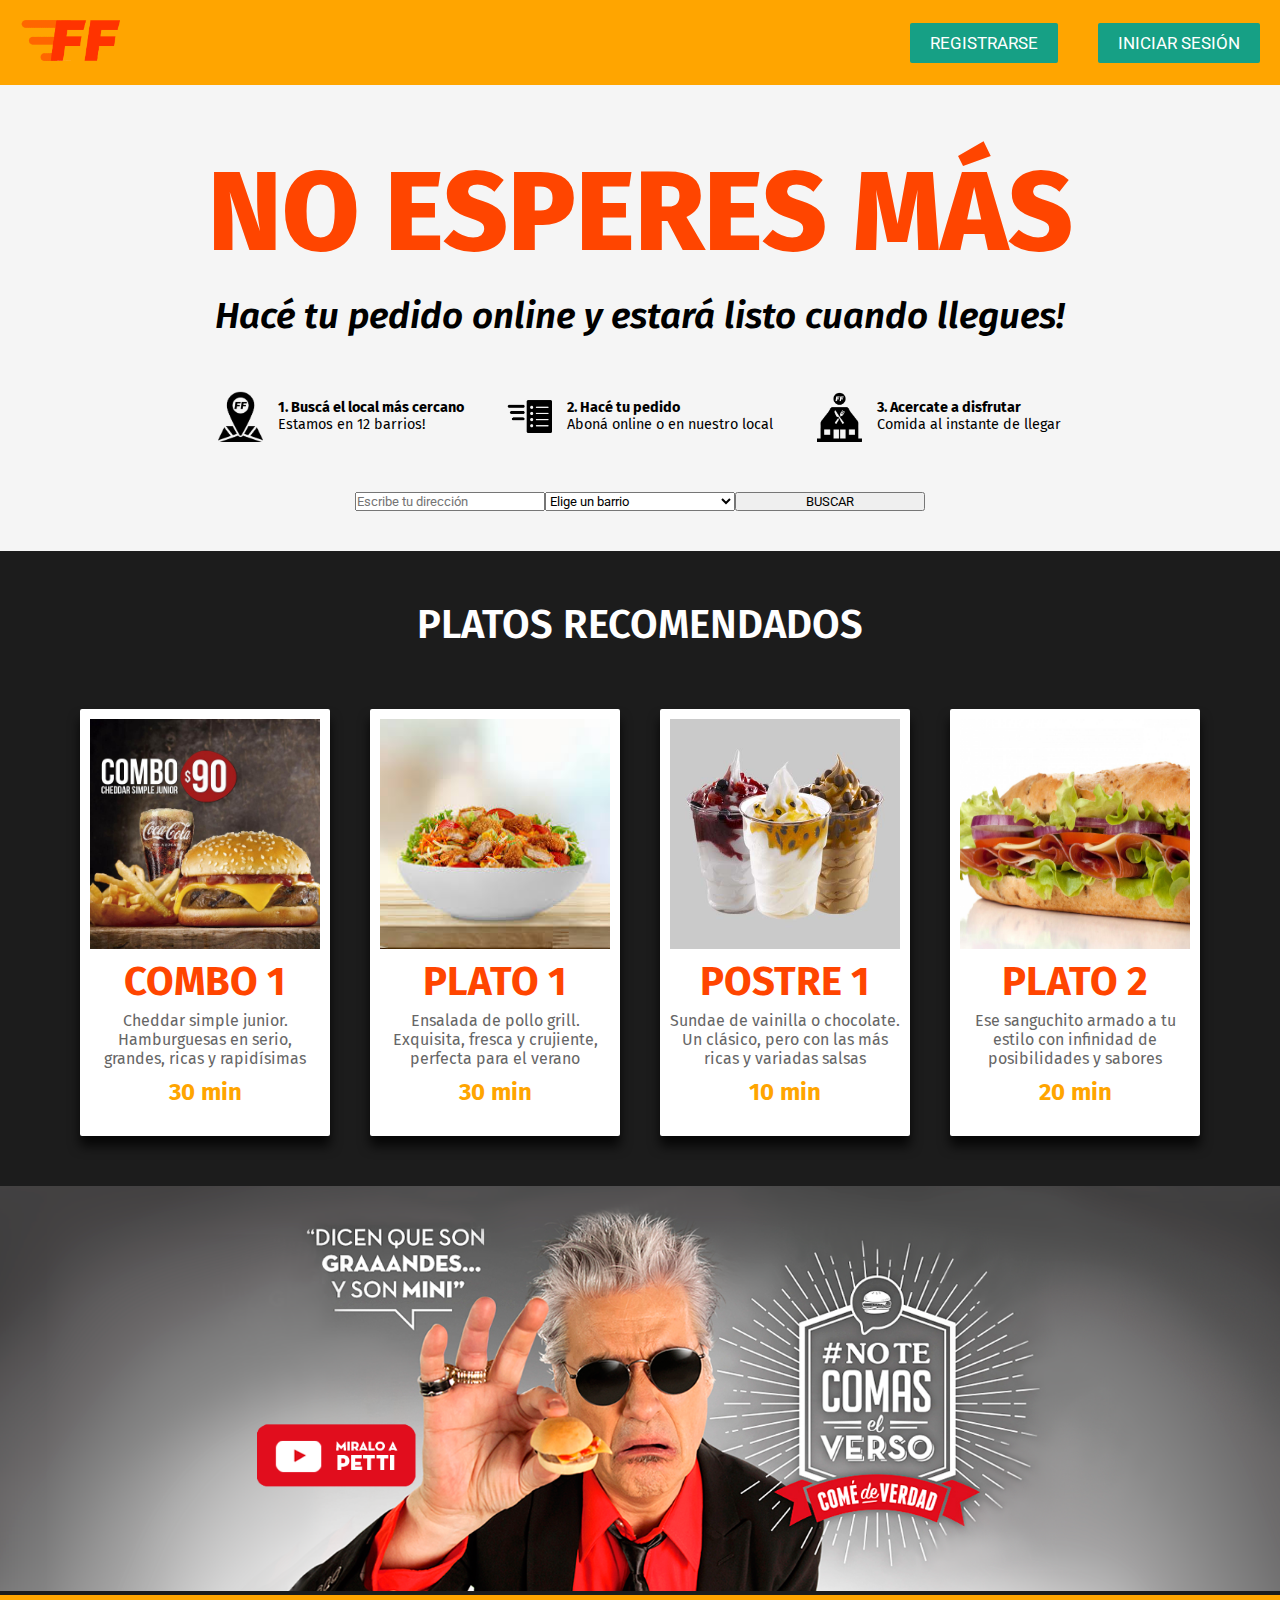
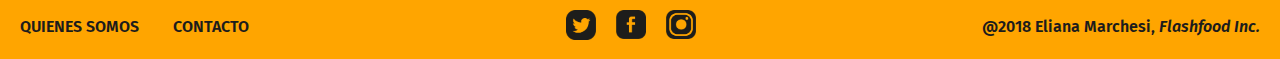
<file: index.html>
<!DOCTYPE html>
<html lang="es">
    <head>
        <meta charset="UTF-8">
        <meta name="viewport" content="width=device-width, initial-scale=1.0">
        <meta http-equiv="X-UA-Compatible" content="ie=edge">
        <title>FlashFood</title>
        <link rel=stylesheet href="css/estilo.css">
        <link rel="icon" type="image/png" href="imagenes/logo-ffcolor2.png" />
        <style>
            @import url('https://fonts.googleapis.com/css?family=Fira+Sans:100,100i,200,200i,300,300i,400,400i,500,500i,600,600i,700,700i,800,800i,900,900i&subset=latin-ext');
        </style>
        <style>
                @import url('https://fonts.googleapis.com/css?family=Roboto:400,400i,500,500i,700,700i,900,900i');
                </style>
    </head>
    <body>
        <div class="container">
            <header>
                <div class="logo"><a href="index.html"><img src="imagenes/logo-ffcolor.png" alt=""></a></div>
                <div class="usuario">
                        <ul>
                            <li id="button">REGISTRARSE</li>
                            <li id="button1">INICIAR SESIÓN</li>
                        </ul>
                        <div id="miModal" class="modal">
                            <div class="modal-contenido">
                                <span id="cerrar"><img src="imagenes/close.png" alt=""></span>
                                <form id="form-usuario" action="" method="post">
                                    <h4>REGISTRATE</h4>
                                    <p>¿Ya tenés una cuenta? <a id="link" style="color:dodgerblue">Iniciar sesión</a></p>
                                    <input type="text" placeholder="Nombre y Apellido" name="name" required>
                                    <input type="text" placeholder="E-mail" name="email" required>
                                    <input type="text" placeholder="Número de teléfono" name="telephone" required>
                                    <input type="password" placeholder="Crear contraseña" name="psw" required>
                                    <input type="password" placeholder="Repetir contraseña" name="psw-repeat" required>
                                    <input type="submit" name="signup_submit" value="Registrarme" />
                                <p>Al registrarte, aceptás los <br> <a href="#" style="color:dodgerblue">Términos y condiciones</a>.</p>
                                </form>
                            </div>
                          </div>
                        <div id="miModal1" class="modal">
                            <div class="modal-contenido">
                                <span id="cerrar1"><img src="imagenes/close.png" alt=""></span>
                                <form id="form-usuario" action="" method="post">   
                                    <h4>INICIÁ SESIÓN</h4>
                                    <p>¿Todavía no tenés una cuenta? <a id="link1" style="color:dodgerblue">Registrarse</a></p>
                                    <input type="text" placeholder="Email" name="email" required>
                                    <input type="password" placeholder="Contraseña" name="psw" required>
                                    <input type="submit" name="signin_submit" value="Iniciar sesión" />
                                    <p><a href="#" style="color:dodgerblue">¿Olvidaste tu contraseña?</a></p>
                                </form>
                            </div>
                        </div>
                </div>
            </header>
            <section>
                <div class="busqueda">
                    <h1>NO ESPERES MÁS</h1>
                    <h3>Hacé tu pedido online y estará listo cuando llegues!</h3>
                    <ul id="pasos">
                        <li>
                            <img src="imagenes/icon-gps.png" alt="">
                            <p><b>1. Buscá el local más cercano</b><br>Estamos en 12 barrios!</p>
                        </li>
                        <li>
                            <img src="imagenes/icon-list.png" alt="">
                            <p><b>2. Hacé tu pedido</b><br>Aboná online o en nuestro local</p>
                        <li>
                            <img src="imagenes/icon-restaurant2.png" alt="">
                            <p><b>3. Acercate a disfrutar</b><br>Comida al instante de llegar</p>
                        </li>
                    </ul>
                    <form action="" method="post">
                        <input type="text" placeholder="Escribe tu dirección">
                        <select name="ciudad">
                        <option selected value="0"> Elige un barrio </option>
                        <option value="1">Agronomía</option> 
                        <option value="2">Almagro</option> 
                        <option value="3">Caballito</option> 
                        <option value="4">Chacarita</option> 
                        <option value="5">Colegiales</option> 
                        <option value="6">Coghlan</option> 
                        <option value="7">Flores</option> 
                        <option value="8">Villa Crespo</option> 
                        <option value="9">Villa Urquiza</option> 
                        <option value="10">Villa del Parque</option> 
                        <option value="11">Palermo</option> 
                        <option value="12">Paternal</option> 
                        <option value="13">San Nicolás</option> 
                        <option value="14">Recoleta</option> 
                        </select>
                        <input type="submit" value="BUSCAR">
                    </form>
                   
                </div>
            </section>
            <section>
                    <h2>PLATOS RECOMENDADOS</h2>
                <ul id="platos-recomendados">
                    <li>
                        <img src="imagenes/mostaza-combo1.png" alt="">
                        <div class="nombre-plato">COMBO 1</div>
                        <p>Cheddar simple junior. Hamburguesas en serio, grandes, ricas y rapidísimas</p>
                        <div class="espera">30 min</div>
                    </li>
                    <li>
                        <img  src="imagenes/mostaza-plato1.jpg" alt="">
                        <div class="nombre-plato">PLATO 1</div>
                        <p>Ensalada de pollo grill.<br>Exquisita, fresca y crujiente, perfecta para el verano</p>
                        <div class="espera">30 min</div>
                    </li>
                    <li>
                        <img src="imagenes/mostaza-postre1.jpg" alt="">
                        <div class="nombre-plato">POSTRE 1</div>
                        <p>Sundae de vainilla o chocolate.<br>Un clásico, pero con las más ricas y variadas salsas</p>
                        <div class="espera">10 min</div>
                    </li>
                    <li>
                        <img src="imagenes/sandwich.jpg" alt="">
                        <div class="nombre-plato">PLATO 2</div>
                        <p>Ese sanguchito armado a tu estilo con infinidad de posibilidades y sabores</p>
                        <div class="espera">20 min</div>
                    </li>
                </ul>
                <aside>
                    <div class="publicidad"> <img width=100% src="imagenes/mostaza-publi1.png" alt=""></div>
                </aside>
            </section>
            <footer>
                <div class="contacto"> 
                    <ul>
                        <li><a href="quienes/quienes-somos.html">QUIENES SOMOS</a></li>
                        <li><a href="">CONTACTO</a></li>
                    </ul>
                </div>
                <div class="redes">
                    <a href="" class="icon-redes"><img src="imagenes/redes-instagram.png" alt=""></a>
   					<a href="" class="icon-redes"><img src="imagenes/redes-facebook.png" alt=""></a>
   					<a href="" class="icon-redes"><img src="imagenes/redes-twitter.png" alt=""></a>
                </div>
                <div class="footer-text"><p>@2018 Eliana Marchesi, <i>Flashfood Inc.</i> </p></div>
            </footer>
        </div>
        <script src="javascript/jsmodal.js"></script>
    </body>
</html>
</file>
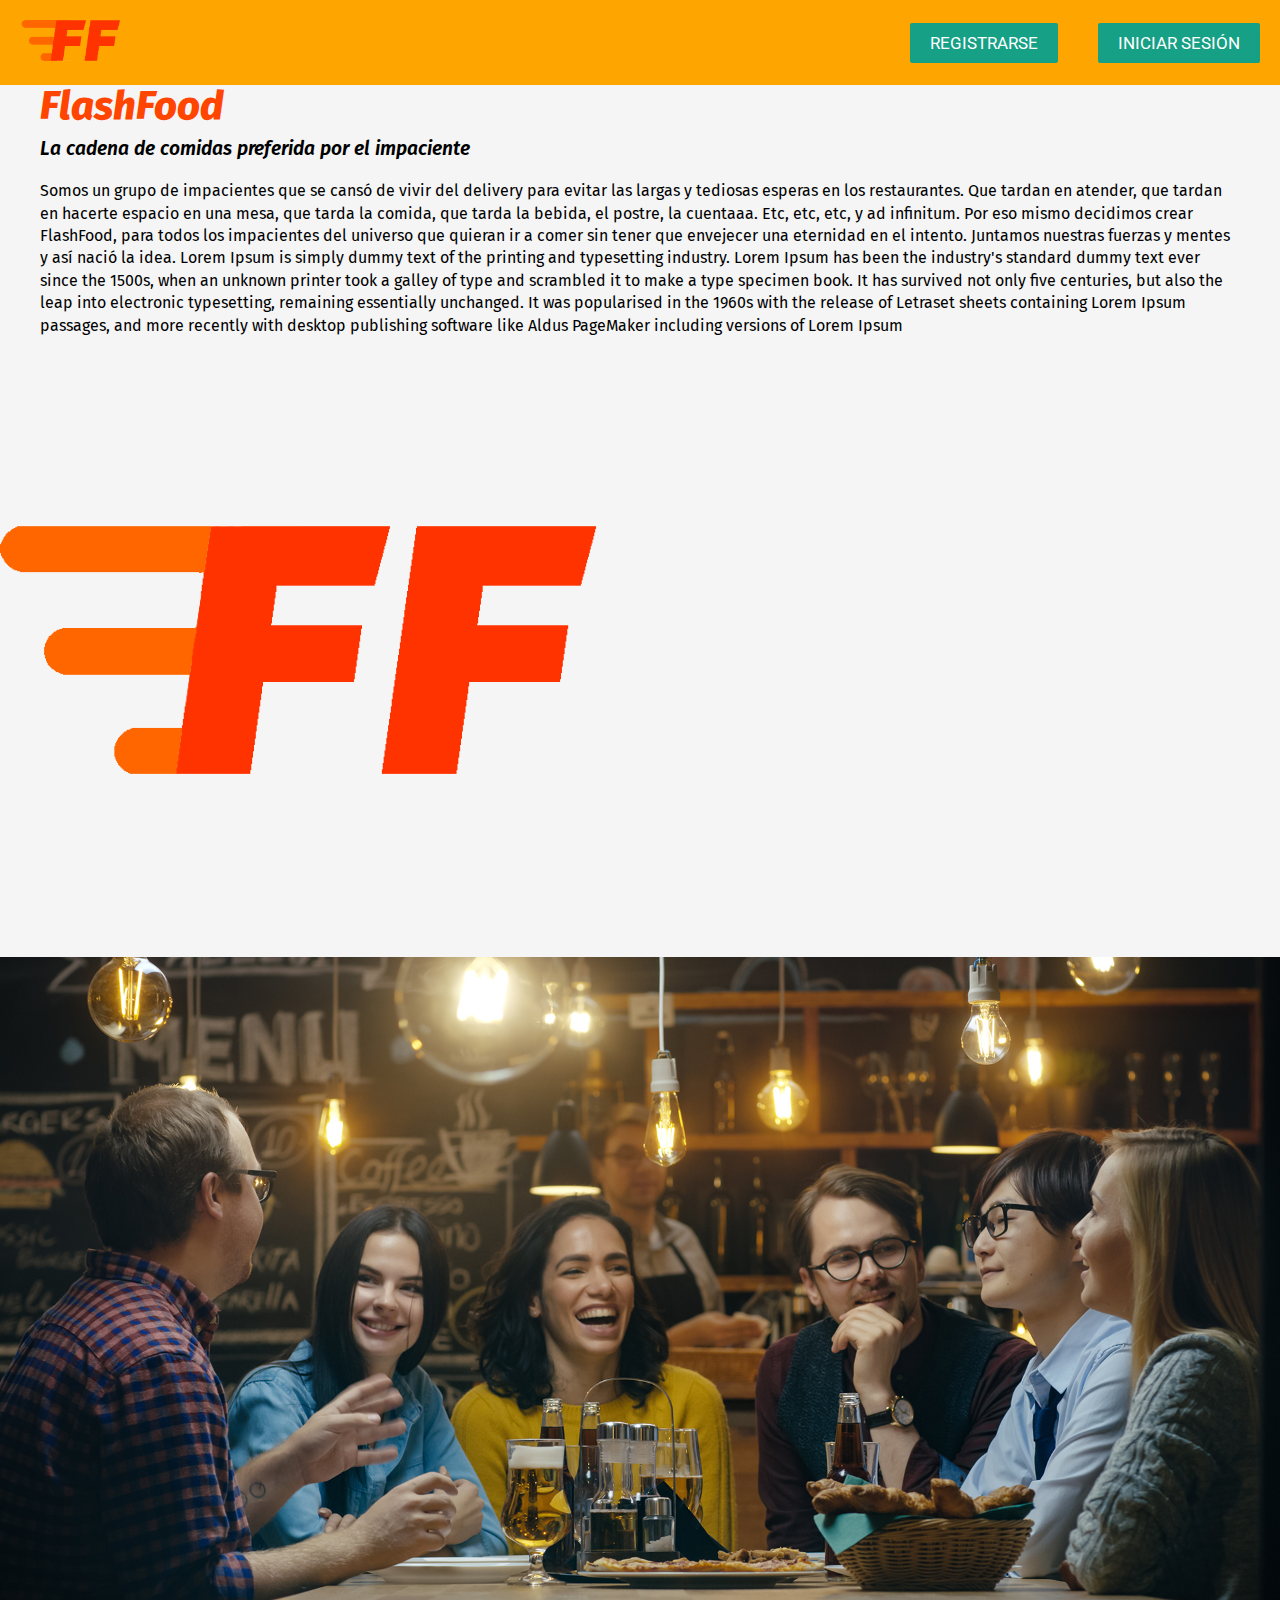
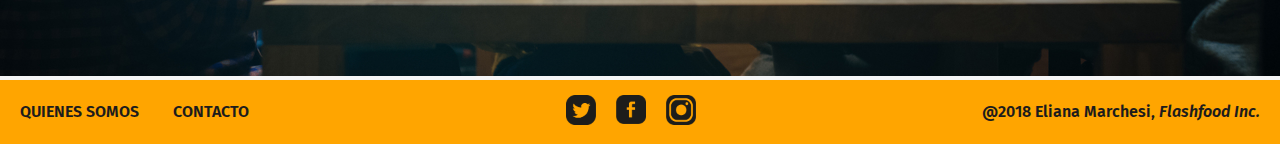
<file: quienes/quienes-somos.html>
<!DOCTYPE html>
<html lang="es">
    <head>
        <meta charset="UTF-8">
        <meta name="viewport" content="width=device-width, initial-scale=1.0">
        <meta http-equiv="X-UA-Compatible" content="ie=edge">
        <title>FlashFood - Quiénes somos</title>
        <link rel=stylesheet href="../css/estilo.css">
        <link rel="icon" type="image/png" href="../imagenes/logo-ffcolor2.png" />
        <style>
            @import url('https://fonts.googleapis.com/css?family=Fira+Sans:100,100i,200,200i,300,300i,400,400i,500,500i,600,600i,700,700i,800,800i,900,900i&subset=latin-ext');
        </style>
        <style>
                @import url('https://fonts.googleapis.com/css?family=Roboto:400,400i,500,500i,700,700i,900,900i');
                </style>
    </head>
    <body>
        <div class="container">
            <header>
                <div class="logo"><a href="../index.html"><img src="../imagenes/logo-ffcolor.png" alt=""></a></div>
                <div class="usuario">
                        <ul>
                            <li id="button">REGISTRARSE</li>
                            <li id="button1">INICIAR SESIÓN</li>
                        </ul>
                        <div id="miModal" class="modal">
                            <div class="modal-contenido">
                                <span id="cerrar"><img src="../imagenes/close.png" alt=""></span>
                                <form id="form-usuario" action="" method="post">
                                    <h4>REGISTRATE</h4>
                                    <p>¿Ya tenés una cuenta? <a id="link" style="color:dodgerblue">Iniciar sesión</a></p>
                                    <input type="text" placeholder="Nombre y Apellido" name="name" required>
                                    <input type="text" placeholder="E-mail" name="email" required>
                                    <input type="text" placeholder="Número de teléfono" name="telephone" required>
                                    <input type="password" placeholder="Crear contraseña" name="psw" required>
                                    <input type="password" placeholder="Repetir contraseña" name="psw-repeat" required>
                                    <input type="submit" name="signup_submit" value="Registrarme" />
                                <p>Al registrarte, aceptás los <br> <a href="#" style="color:dodgerblue">Términos y condiciones</a>.</p>
                                </form>
                            </div>
                          </div>
                        <div id="miModal1" class="modal">
                            <div class="modal-contenido">
                                <span id="cerrar1"><img src="../imagenes/close.png" alt=""></span>
                                <form id="form-usuario" action="" method="post">   
                                    <h4>INICIÁ SESIÓN</h4>
                                    <p>¿Todavía no tenés una cuenta? <a id="link1" style="color:dodgerblue">Registrarse</a></p>
                                    <input type="text" placeholder="Email" name="email" required>
                                    <input type="password" placeholder="Contraseña" name="psw" required>
                                    <input type="submit" name="signin_submit" value="Iniciar sesión" />
                                    <p><a href="#" style="color:dodgerblue">¿Olvidaste tu contraseña?</a></p>
                                </form>
                            </div>
                        </div>
                </div>
            </header>
            <section id="quienes">
                <div class="info-historia">
                    <p class="titulo"><i>FlashFood</i>
                    <p class="subt"><i>La cadena de comidas preferida por el impaciente</i></p>
                    <p>Somos un grupo de impacientes que se cansó de vivir del delivery para evitar las largas y tediosas esperas en los restaurantes. Que tardan en atender, que tardan en hacerte espacio en una mesa, que tarda la comida, que tarda la bebida, el postre, la cuentaaa. Etc, etc, etc, y ad infinitum. Por eso mismo decidimos crear FlashFood, para todos los impacientes del universo que quieran ir a comer sin tener que envejecer una eternidad en el intento.
                    Juntamos nuestras fuerzas y mentes y así nació la idea. Lorem Ipsum is simply dummy text of the printing and typesetting industry. Lorem Ipsum has been the industry's standard dummy text ever since the 1500s, when an unknown printer took a galley of type and scrambled it to make a type specimen book. It has survived not only five centuries, but also the leap into electronic typesetting, remaining essentially unchanged. It was popularised in the 1960s with the release of Letraset sheets containing Lorem Ipsum passages, and more recently with desktop publishing software like Aldus PageMaker including versions of Lorem Ipsum
                    </p>
                </div>
                <div class="biglogo"><img src="../imagenes/logo-ffcolor1.png" alt=""> </div>
                <div class="info-imagen">                
                    <img src="../imagenes/amigos.jpg">
                </div>
            </section>






            <footer>
                <div class="contacto"> 
                    <ul>
                        <li><a href="">QUIENES SOMOS</a></li>
                        <li><a href="">CONTACTO</a></li>
                    </ul>
                </div>
                <div class="redes">
                    <a href="" class="icon-redes"><img src="../imagenes/redes-instagram.png" alt=""></a>
   					<a href="" class="icon-redes"><img src="../imagenes/redes-facebook.png" alt=""></a>
   					<a href="" class="icon-redes"><img src="../imagenes/redes-twitter.png" alt=""></a>
                </div>
                <div class="footer-text"><p>@2018 Eliana Marchesi, <i>Flashfood Inc.</i> </p></div>
            </footer>
        </div>
        <script src="../javascript/jsmodal.js"></script>
    </body>
</html>
</file>
<file: css/estilo.css>
*{
    padding: 0px;
    margin: 0px;
    box-sizing: border-box;
}
*:focus {
    outline: none;
}
body{
    background-color:#1C1C1C;
    font-family: 'Fira Sans', sans-serif;
}
.container {
    display: flex;
    flex-flow: column nowrap;
}
h1{
    font-size: 700%;
    margin-bottom: 0;
    margin-top: 3;
    font-weight: 800;
    color: orangered
}
h3{
    font-size:230%;
    font-style: italic;
    
    margin-top: 10pt;
    margin-bottom: 40px;
    font-weight: 600;
}
h2 {
    color: white;
    font-size: 30pt;
    font-weight: 600;
    text-align: center; 
    margin: 30px;
    padding: 20px 0 0 0;
}
h4 {
    color: orangered;
    font-size:35pt;
    font-weight: 800;
    margin-top: 30px;
}
header { 
    display: flex;
    flex-flow: row nowrap;
    flex: 1 1 auto;
    align-items: center;
    background: orange;
    font-family: 'Roboto', sans-serif;
    font-size: 13pt;
}
    .logo {
        padding: 20px;
        flex: 1 1 auto;
    }
        .logo img{
            width: 100px;
        
        }
    .usuario ul{
        display: flex;
        flex-flow: row wrap;
        flex: 3 1 auto;
        text-transform: uppercase;
        font-weight: 400;
        
    }
    
        .usuario li{
            list-style-type: none;
            padding: 20px;
            margin: 20px;
            text-align: center;
            padding: 10px 20px;
            color: #FFF;
            background-color: #16a085;
            border: none;
            border-radius: 2px;
            text-decoration: none;
            display: block;
            cursor: pointer;           
            transition: 0.1s ease;
        }           
            .usuario li:hover,
            .usuario li:focus {
                opacity: 1;
                box-shadow: 0 4px 6px rgba(0, 0, 0, 0.4);
                transition: 0.1s ease;
            }
                .usuario li:active {
                  opacity: 1;
                  box-shadow: 0 1px 2px rgba(0, 0, 0, 0.4);
                  transition: 0.1s ease;
                }
footer {
    flex: 1 1 auto;
    display: flex;
    flex-flow: row nowrap;
    background: orange;
    align-items: center;
    font-family: 'Fira Sans', sans-serif;
    justify-content: space-between;
    padding: 5px 20px 5px 20px;
    
}
    .contacto ul{
        list-style: none;
        flex: 1 1 auto;
        
    }
        .contacto li {
            display: inline-flex;
            font-size: 12pt;
            margin-right: 30px;
            
            
        }
        .contacto li a {
            text-decoration: none;
            font-family: 'Fira Sans', sans-serif;
            font-weight: 600;
            color: #1C1C1C;
        }

    .footer-text {
        display: flex;
        flex: 1 1 auto;
        flex-flow: row-reverse;
        font-size: 100%;
        color: #1C1C1C;
        font-weight: 600;
        

    }
    .redes {
        display: flex;
        flex: 1 1 auto;
        flex-flow: row-reverse;
    }
        .icon-redes img{ 
            width: 30px;
            margin: 10px 10px;
        }
section {
    display: flex;
    flex-flow: column nowrap;
    flex: 1 1 auto;
}
/*estilo de la section busqueda*/
.busqueda {
    flex: 1 1 auto;
    display: flex;
    flex-flow: column nowrap;
    background-color: whitesmoke;
    align-items: center;
    padding: 60px 0 40px 0;
}
form {
    display: flex;
    flex: 1 1 auto;
    flex-flow: row wrap;
    padding: 50px 0 0 0;
}
    form input, select{
    width: 190px;
    font-family: 'Roboto', sans-serif;
    }

#pasos {
    display: inline-flex;
    flex-flow: row nowrap;
    flex: 1 1 20%;
    margin-top: 1%;
    margin-left: 15%;
    margin-right: 15%;
    justify-content: center;
    align-items: center;
    
}
#pasos ul {
    display: flex;
    flex-flow: row wrap;
    justify-content: center;
    align-items: center;
}

#pasos li {
    display: inline-flex;
    flex: 1 1 70%;
    list-style: none;
    font-size: 90%;
    font-weight: 400;
    justify-content: center;
    align-items: center;
}
#pasos li img {
    width: 15%;
    height: 15%;
}

#pasos li p {
    margin-left: 15px;
}

/*estilo de la section restaurantes mas elegidos*/
#platos-recomendados{
    flex: 1 1 auto;
    flex-flow: row wrap;
    display: flex;
    list-style-type: none;
    text-align: center;
    padding: 30px;
    justify-content: center;
}

#platos-recomendados li{
    display: inline-block;
    margin: 0 20px 20px 20px;
    width:250px;
    padding: 10px;
    color: #666;
    background-color: white;
    text-decoration: none;
    font-weight: 400;
    border-radius: 2px;
    box-sizing: border-box;
    box-shadow: 0 10px 12px rgba(0, 0, 0, 0.8);
}
    #platos-recomendados li img{
    width: 230px;
    height: 230px;
    }
.nombre-plato{
    font-weight: 700;
    font-size: 30pt;
    color: orangered;
    margin: 5px;
}
.espera {
    font-weight: 700;
    font-size: 18pt;
    color: orange;
    margin: 10px 5px 20px 5px;
    
}

/*FALTA PONER EL ESTILO DEL ASIDE, CLASS PUBLICIDAD*/

/*sign up form modal, rosini*/
.modal {
    display: none; /* oculta el modal de manera predeterminada */
    position: fixed; /* lo mantiene en su lugar */
    z-index: 1; /* lo posiciona una capa mas arriba */
    left: 0;
    top: 0;
    width: 100%; /* ocupa todo el ancho */
    height: 100%; /* ocupa todo el alto */
    overflow: auto; 
    background-color: rgb(0,0,0); 
    background-color: rgba(0,0,0,0.4); 
}

/* Contenido del modal o la caja como tal */
.modal-contenido {
    margin: 4% auto; /* 15% desde arriba y el centro */
    padding: 20px;
    width: 40%; /* puede ser menos o mas dependiendo del tamaño que le quieran dar a la caja modal */
    font-family: 'Fira Sans', sans-serif;
    
}


/* La X para cerrar el modal */
#cerrar img{
    width: 30px;
    float: right;
    transition: 0.1s ease;
    cursor: pointer;
}

#cerrar img:hover, #cerrar:focus {
    /*color: black;
    text-decoration: none;
    cursor: pointer;*/
    border-radius: 6px;
    opacity: 0.8;
    box-shadow: 0 2px 4px rgba(0, 0, 0, 0.4);
    transition: 0.1s ease;
}
#cerrar img:active  {
        opacity: 1;
        box-shadow: 0 1px 2px rgba(0, 0, 0, 0.4);
        transition: 0.1s ease;
        border-radius: 6px;
    }

/* La X para cerrar el modal1 */
#cerrar1 img{
    width: 30px;
    float: right;
    transition: 0.1s ease;
    cursor: pointer;
}

#cerrar1 img:hover, #cerrar:focus {
    /*color: black;
    text-decoration: none;
    cursor: pointer;*/
    border-radius: 6px;
    opacity: 0.8;
    box-shadow: 0 2px 4px rgba(0, 0, 0, 0.4);
    transition: 0.1s ease;
}
#cerrar1 img:active  {
        opacity: 1;
        box-shadow: 0 1px 2px rgba(0, 0, 0, 0.4);
        transition: 0.1s ease;
        border-radius: 6px;
    }





/*estilo del sign up, sing in, form*/
#form-usuario {
    position: relative;
    margin:4% auto;
    display: flex;
    flex-flow: column wrap;
    flex: 1 1 auto;
    align-items: center;
    background-color: whitesmoke;
    width: 400px;
    border-radius: 2px;
    padding: 10px 10px 30px 10px;
    box-sizing: border-box;
    box-shadow: 0 2px 4px rgba(0, 0, 0, 0.4)
}
#form-usuario p {
    margin: 0 0 15px 0;
    font-size: 11pt;
    line-height: 15pt;
    text-align: center;
}
#form-usuario input[type="text"], input[type="password"] {
    display: block;
    margin-top: 8pt;
    text-align: left;
    font-size: 11pt;
    width: 220px;
    -moz-box-sizing: border-box;
    box-sizing: border-box;
    background: none;
    border: none;
    border-bottom: 1px solid #AAA;
    padding: 4px;
    transition: 0.2s ease;
}
#form-usuario input[type="text"]:focus, input[type="password"]:focus {
      border-bottom: 2px solid #16a085;
      color: #16a085;
      transition: 0.2s ease;
}
#form-usuario input[type="submit"] {
    margin-top: 28px;
    margin-bottom: 10px;
    padding: 10px;
    background: #16a085;
    border: none;
    border-radius: 2px;
    color: #FFF;
    font-family: 'Roboto', sans-serif;
    font-weight: 400;
    font-size: 13pt;
    text-transform: uppercase;
    transition: 0.1s ease;
    cursor: pointer;
  }
  
  input[type="submit"]:hover,
  input[type="submit"]:focus {
    opacity: 0.8;
    box-shadow: 0 2px 4px rgba(0, 0, 0, 0.4);
    transition: 0.1s ease;
  }
  
  input[type="submit"]:active {
    opacity: 1;
    box-shadow: 0 1px 2px rgba(0, 0, 0, 0.4);
    transition: 0.1s ease;
  }

#link, #link1 {
    cursor: pointer;
}

/*estilo de busqueda locales*/
#resultados {
    flex: 1 1 auto;
    display: flex;
    flex-flow: row nowrap;
    background-color: whitesmoke;
    padding: 20px;
}
#restaurantes {
    flex: 1 1 auto;
    display: flex;
    flex-flow: row nowrap;
    height: 500px;
    margin: 20px;
}
h5 {
    font-size: 15pt;
    color: whitesmoke;
    margin: -20px -20px 30px -20px;
    background-color: orangered;
    padding: 20px;
}
    .filtros {
        padding: 20px;
        background-color: whitesmoke;
        border-radius: 2px;
        box-sizing: border-box;
        box-shadow: 0 10px 12px rgba(0, 0, 0, 0.8);
    }
    .filtros div + div {
        margin-top: 15pt;
    }
    .restaurante {
        padding: 20px;
        border: 1px solid black;
        background-color: whitesmoke;
        width: 1200px;
        margin: 0 0 0 20px;
        border-radius: 2px;
        box-sizing: border-box;
        box-shadow: 0 10px 12px rgba(0, 0, 0, 0.8);
        
    }
/*estilo para menu del restaurante*/
#restauranteElegido {
    display: flex;
    flex-flow: row wrap;
    flex: 1 1 auto;
    background-color: whitesmoke;
    padding: 20px;
    
}
.info-texto {
    background-color: whitesmoke;
    color: white;
    display: inline-flex;
    flex-flow: row nowrap;
    flex: 1 1 30%;
    align-items: baseline;
    padding: 20px 20px 10px 20px;
    margin-left: 20px;
    margin-right: 20px;
    background-color: orangered;
    justify-content: space-between;
    width: 100%;
    border-radius: 2px; 
    box-shadow: 0 10px 8px rgba(0, 0, 0, 0.4);
}
.nombre-sucursal{
    font-size: 200%;
    font-weight: 700;
    width: 40%;
    flex: 1 1 auto;
}
#restauranteElegido .espera{
    font-size: 100%;
    font-weight: 700;
    flex: 1 1 auto;
    width: 20%;
    color: white;
    
}
.direccion {
    flex: 1 1 auto;
    font-size:140%;
    width: 40%;
}

.info-mapa iframe{
    display: flex;
    flex-flow: column;
    width: 100%;
    height: 270px;
    flex: 1 1 auto;
    margin-left: 20px;
}

#promos {
    display: flex;
    flex-flow: column nowrap;
    flex: 1 1 auto;
    background-color: white;
    border-radius: 2px; 
    box-shadow: 0 10px 8px rgba(0, 0, 0, 0.4);
    /*width: 400px;*/
    margin-left: 60px;
    margin-right: 20px;
    
}

#promos ul {
    display: flex;
    flex-flow: row wrap;
    flex: 1 1 20%;
    
}
#promos ul li{
    display: flex;
    flex-flow: column wrap;
    flex: 1 1 20%;
    margin: 20px;
    color: #666;
    text-decoration: none;
}
#platopop {
    display: flex;
    flex-flow: column nowrap;
    flex: 1 1 20%;
    text-align: center;
    align-items: center;
}
#platopop img {
    flex: 1 1 auto;
    width: 160px;
    height: 160px;
}
#platopop .plato {
    flex: 1 1 auto;
    font-size: 15pt;
    font-weight: 600;
    margin-top: 5px;
}
#platopop p {
    flex: 1 1 auto;
    font-size: 90%;
}
#platopop p.condicion {
    color: orangered;
    font-weight: 600;
    line-height: 200%;
    font-size: 150%;
}
h6 {
    font-size: 15pt;
    color: white;
    background-color: orangered;
    padding: 10px 10px 10px 20px;
    border-top-left-radius: 2px; 
    border-top-right-radius: 2px; 
}


/*menu desplegable*/

#carousel {
    border:solid 1px rgba(0, 0, 0, 0.3);
    border-radius:2px;
    box-shadow:0 0 0 4px rgba(125,125,125,0.1);
    margin:40px 30px;
    overflow:hidden;
    padding:0;
    position:relative;
    width:auto;
    
}

/* navigation items */
#carousel .navigation {
    background:rgba(0,0,0,0.5);
    color:rgba(255, 255, 255, 0.884);
    display:block;
    font-size:3em;
    height:280px;
    padding-top:100px;
    position:absolute;
    text-align:center;
    text-shadow:rgba(0,0,0,0.1) 0 0 2px;
    width: 75px;
    -moz-transition:all 0.4s;
    -ms-transition:all 0.4s;
    -webkit-transition:all 0.4s;
    -o-transition:all 0.4s;
    transition:all 0.4s;
    text-decoration: none;
}

#carousel:hover .navigation {
    background:rgba(0,0,0,0.3);
    color:rgba(255,255,255,0.8);
    text-shadow:rgba(0,0,0,0.7) 0 0 2px;
}

#carousel .navigation:hover {
    background:rgba(0,0,0,0.5);
}

#carousel .previous {
    left:0;
}

#carousel .next {
    right:0;
}

/* carousel container */
#menu {
    -moz-box-sizing:border-box;
    -webkit-box-sizing:border-box;
    box-sizing:border-box;
}

#carousel ul {
    -moz-box-orient:horizontal;
    -ms-box-orient:horizontal;
    -webkit-box-orient:horizontal;
    -o-box-orient:horizontal;
    box-orient:horizontal;
    display:-moz-box;
    display:-ms-box;
    display:-webkit-box;
    display:-o-box;
    display:box;
    list-style-type:none;
    margin:5px;
    margin-left:-200px;
    padding:0;
    
}

/* standard width and height for the carousel items */
#carousel li {
    height:275px;
    width:275px;
    margin-right:10px;
    
}
#carousel li img{
    height:275px;
    width:275px;
}


/*aca borr 
#carousel figure {
    position: relative;
    display: inline-block;
    margin: 0;
    overflow: hidden;
}
#carousel figcaption {
    position: absolute;
    transition: all 0.3s;
    left: 0px;
    bottom: -275px;
    width: 100%;
    padding: 5%;
    background: rgba(0, 0, 0, 0.4);
    color: white;
}
#carousel figure:hover figcaption {
    bottom: 0px;
}

hasta aca*/



/* animation properties for the carousel */
.animate ul {
    -moz-transition: margin 0.5s;
    -ms-transition: margin 0.5s;
    -webkit-transition: margin 0.5s;
    -o-transition: margin 0.5s;
    transition: margin 0.5s;
}

/* different color for each of our items */
#carousel li:nth-child(1) {
    background:#6699ff;
}

#carousel li:nth-child(2) {
    background:#eb66ff;
}

#carousel li:nth-child(3) {
    background:#6bfb64;
}

#carousel li:nth-child(4) {
    background:#fbb264;
}

#carousel li:nth-child(5) {
    background:#f691e2;
}

#carousel li:nth-child(6) {
    background:#fbf264;
}

#carousel li:nth-child(7) {
    background:#66d9ff;
}

#carousel li:nth-child(8) {
    background:#68ce54;
}

#carousel li:nth-child(9) {
    background:#fb6b64;
}
#carousel li:nth-child(10) {
    background:#fb6b64;
}
#carousel li:nth-child(11) {
    background:#fb6b64;
}
#carousel li:nth-child(12) {
    background:#fb6b64;
}
#carousel li:nth-child(13) {
    background:#fb6b64;
}
#carousel li:nth-child(14) {
    background:#fb6b64;
}
#carousel li:nth-child(15) {
    background:#fb6b64;
}
#carousel li:nth-child(16) {
    background:#fb6b64;
}

/*quienes somos*/
#quienes {
    display: flex;
    flex-flow:row wrap;
    flex: 1 1 auto;
    background-color: whitesmoke;
    align-items: center;
    
}
    .info-historia {
        flex-flow: column nowrap;
        flex: 1 1 auto;
        padding: 10px 40px;
        width: 50%;
        align-items: center;
        justify-content: center;
        line-height: 140%;

    }
    .titulo{
        display: flex;
        font-size: 250%;
        font-weight: 800;
        margin-bottom: 20px;
        color: orangered;
    }
    .subt {
        display: inline-flex;
        font-size: 120%;
        font-weight: 600;
        margin-bottom: 20px;
        
    }
    .info-imagen img{
        width: 100%;
        height: 100%;
        justify-content: center;
        align-items: center;
    }
    .biglogo img{
        
        width: 90%;
        height: 90%;
    }
</file>
